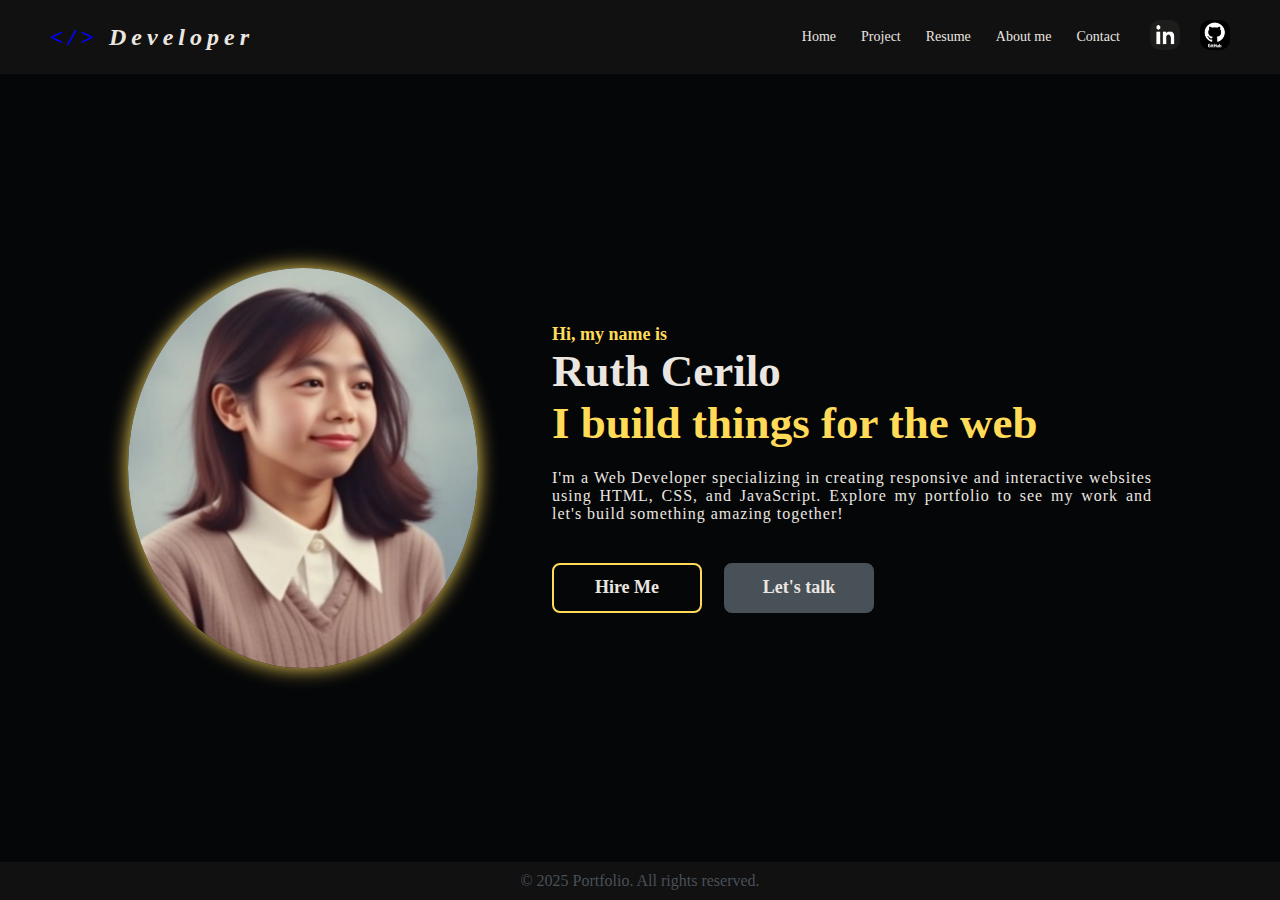
<file: index.html>
<!DOCTYPE html>
<html>
    <head>
        <meta charset="UTF-8">
        <meta name="viewport" content="width=device-width, initial-scale=1.0">
        <link rel="stylesheet" href="style.css">
        <title>Home</title>
        <!--Filename: index.html-->
    </head>
    <body>
        <header>
            <div class="header-container">
                <h3 class="logo-name"><span>&lt;/&gt;</span>Developer</h3>
                <div class="nav-icons-group">
                    <nav>
                        <a href="index.html">Home</a>
                        <a href="projects.html">Project</a>
                        <a href="resume.html">Resume</a>
                        <a href="aboutme.html">About me</a>
                        <a href="contactme.html">Contact</a>
                    </nav>

                    <!-- Social Icons (LinkedIn and GitHub) -->
                    <div class="social-icons">
                        <a href="https://www.linkedin.com/in/ruth-cerilo-bb944035b?utm_source=share&utm_campaign=share_via&utm_
                        content=profile&utm_medium=android_app">
                            <img src="linkedin-logo.jpg" alt="LinkedIn" class="social-icon"> <!-- LinkedIn logo -->
                        </a>
                        <a href="https://github.com" target="_blank">
                            <img src="github-logo.jpg" alt="GitHub" class="social-icon"> <!-- GitHub logo -->
                        </a>
                    </div>
                </div>
            </div>
        </header>
        
        <main class="content-container">
            <section class="home">
                <img src="profileimg.jpg" class="side-img">
                <div class="home-content">
                    <h4>Hi, my name is </h4>
                    <h3>Ruth Cerilo <br><span>I build things for the web</span></h3>
                    <p>I'm a Web Developer specializing in creating responsive and interactive websites 
                    using HTML, CSS, and JavaScript. Explore my portfolio to see my work and let's build 
                    something amazing together!</p>
                    <div class="btn-box">
                        <a href="https://mail.google.com/mail/?view=cm&fs=1&to=c08.developer@gmail.com" target="_blank">Hire Me</a>
                        <a href="https://wa.me/639128544006" target="_blank"" class="btn">Let's talk</a>
                    </div>
                </div>
            </section>
        </main>
        <footer>&copy; 2025 Portfolio. All rights reserved.</footer>
    </body>
</html>
</file>
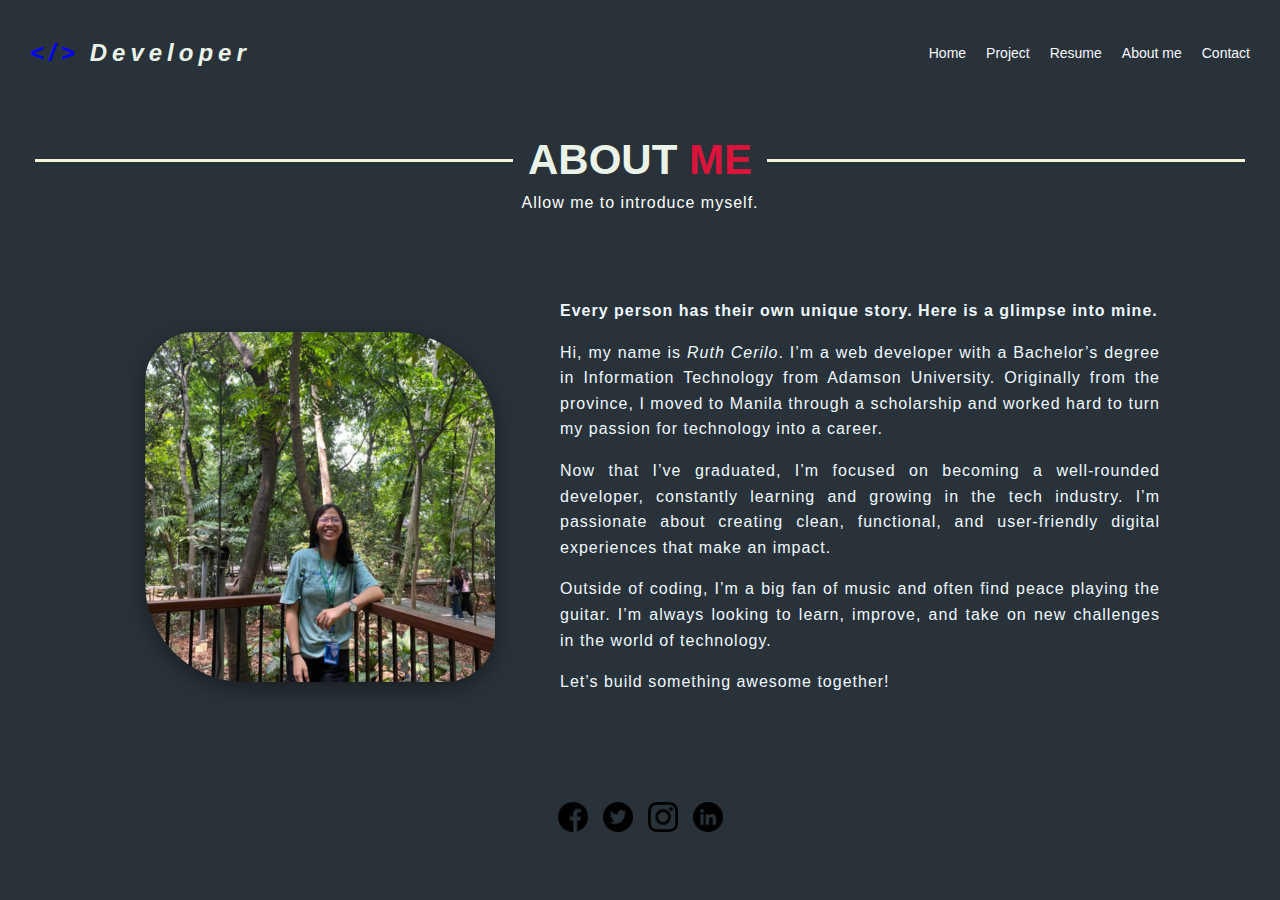
<file: aboutme.html>
<!DOCTYPE html>
<html lang="en">
<head>
  <meta charset="UTF-8" />
  <meta name="viewport" content="width=device-width, initial-scale=1.0"/>
  <title>About Me</title>
  <!--Filename: aboutme.html-->
  <style>
    body {
      background-color: #293239;
      margin: 0;
      padding: 0;
      font-family: sans-serif;
    }

    /* Navbar */
    .navbar {
      display: flex;
      justify-content: space-between;
      align-items: center;
      padding: 15px 30px;
    }

    .logo-name {
      display: flex;
      align-items: center;
      gap: 10px;
      font-size: 24px;
      font-style: italic;
      color: #ebf3e8;
      letter-spacing: 5px;
    }

    .logo-name span {
      color: blue;
    }

    nav {
      display: flex;
      gap: 20px;
    }

    nav a {
      text-decoration: none;
      font-size: 14px;
      color: ghostwhite;
      transition: 0.3s;
    }

    nav a:hover {
      color: #ffdb58;
      text-decoration: underline;
    }

    /* Section title */
    .about-section {
      margin: 30px 20px;
      text-align: center;
    }

    .title {
      display: flex;
      align-items: center;
      justify-content: center;
      font-size: 42px;
      font-weight: bold;
    }

    .line {
      flex: 1;
      height: 3px;
      background-color: beige;
      margin: 0 15px;
    }

    .text {
      color: #ebf3e8;
    }

    .text span {
      color: crimson;
    }

    .subtitle {
      font-size: 16px;
      color: #fff;
      margin-top: 10px;
      letter-spacing: 1px;
    }

    /* About content */
    .content {
      display: flex;
      justify-content: center;
      align-items: flex-start;
      flex-wrap: wrap;
      gap: 40px;
      padding: 40px 20px;
      max-width: 1200px;
      margin: auto;
    }

    .left-panel {
      display: flex;
      flex-direction: column;
      align-items: center;
      margin: 50px 25px;
    }

    .photo-Me {
      width: 350px;
      height: 350px;
      border-radius: 50px 100px;
      box-shadow: 0 6px 20px rgba(0, 0, 0, 0.4);
      object-fit: cover;
    }

    .shrt-line {
      height: 1px;
      background-color: whitesmoke;
      width: 250px;
      margin-top: 15px;
    }

    .story {
      max-width: 600px;
      color: aliceblue;
      font-size: 16px;
      line-height: 1.6;
      letter-spacing: 1px;
      text-align: justify;
    }

    .begin {
      font-weight: bold;
      font-size: 16px;
      margin-bottom: 10px;
    }

    /* Social Media */
    .socmed {
      display: flex;
      justify-content: center;
      margin: 30px 0;
    }

    .social-icons {
      display: flex;
      gap: 15px;
    }

    .icon {
      width: 30px;
      height: 30px;
      transition: transform 0.3s;
    }

    .icon:hover {
      transform: scale(1.1);
    }

    /* Responsive Design */
    @media (max-width: 768px) {
      .navbar {
        flex-direction: column;
        align-items: center;
      }

      nav {
        gap: 10px;
        margin-top: 10px;
        text-align: center;
      }

      .title {
        font-size: 32px;
        flex-direction: column;
      }

      .line {
        display: none;
      }

      .content {
        flex-direction: column;
        align-items: center;
        padding: 20px 15px;
      }

      .photo-Me {
        width: 250px;
        height: 250px;
      }

      .story {
        font-size: 15px;
      }

      .logo-name {
        font-size: 20px;
      }
    }

    @media (max-width: 480px) {
      .photo-Me {
        width: 200px;
        height: 200px;
      }

      .subtitle {
        font-size: 14px;
      }

      .story {
        font-size: 14px;
      }

      .icon {
        width: 26px;
        height: 26px;
      }
    }

  </style>
</head>
<body>

  <!-- Navbar -->
  <header>
    <div class="navbar">
      <h3 class="logo-name"><span>&lt;/&gt;</span>Developer</h3>
      <nav>
        <a href="index.html">Home</a>
        <a href="projects.html">Project</a>
        <a href="resume.html">Resume</a>
        <a href="aboutme.html">About me</a>
        <a href="contactme.html">Contact</a>
      </nav>
    </div>
  </header>

  <!-- About Me Section -->
  <div class="about-section">
    <div class="title">
      <div class="line"></div>
      <div class="text">ABOUT <span>ME</span></div>
      <div class="line"></div>
    </div>
    <div class="subtitle">Allow me to introduce myself.</div>
  </div>

  <div class="content">
    <div class="left-panel">
      <img src="aboutme.jpg" class="photo-Me" alt="My photo" />
    </div>
    <aside class="story">
      <p class="begin">Every person has their own unique story. Here is a glimpse into mine.</p>
      <p>Hi, my name is <em>Ruth Cerilo</em>. I’m a web developer with a Bachelor’s degree in Information Technology from Adamson University. Originally from the province, I moved to Manila through a scholarship and worked hard to turn my passion for technology into a career.</p>
      <p>Now that I’ve graduated, I’m focused on becoming a well-rounded developer, constantly learning and growing in the tech industry. I’m passionate about creating clean, functional, and user-friendly digital experiences that make an impact.</p>
      <p>Outside of coding, I’m a big fan of music and often find peace playing the guitar. I’m always looking to learn, improve, and take on new challenges in the world of technology.</p>
      <p>Let’s build something awesome together!</p>
    </aside>
  </div>

  <!-- Social Media -->
  <div class="socmed">
    <div class="social-icons">
      <a href="https://www.facebook.com/share/1Euq2Fi2pD/?mibextid=qi2Omg">
        <img src="facebook.png" class="icon" alt="Facebook"></a>
      <a href="https://twitter.com/">
        <img src="twitter.png" class="icon" alt="Twitter"></a>
      <a href="https://www.instagram.com/rutheyeber_snach?igsh=MXh0d2R2NTR3cXUzZg==">
        <img src="instagram.png" class="icon" alt="Instagram"></a>
      <a href="https://www.linkedin.com/in/ruth-cerilo-bb944035b?utm_source=share&utm_campaign=share_via&utm_content=profile&utm_medium=android_app">
        <img src="linkedin.png" class="icon" alt="LinkedIn"></a>
    </div>
  </div>

</body>
</html>
</file>
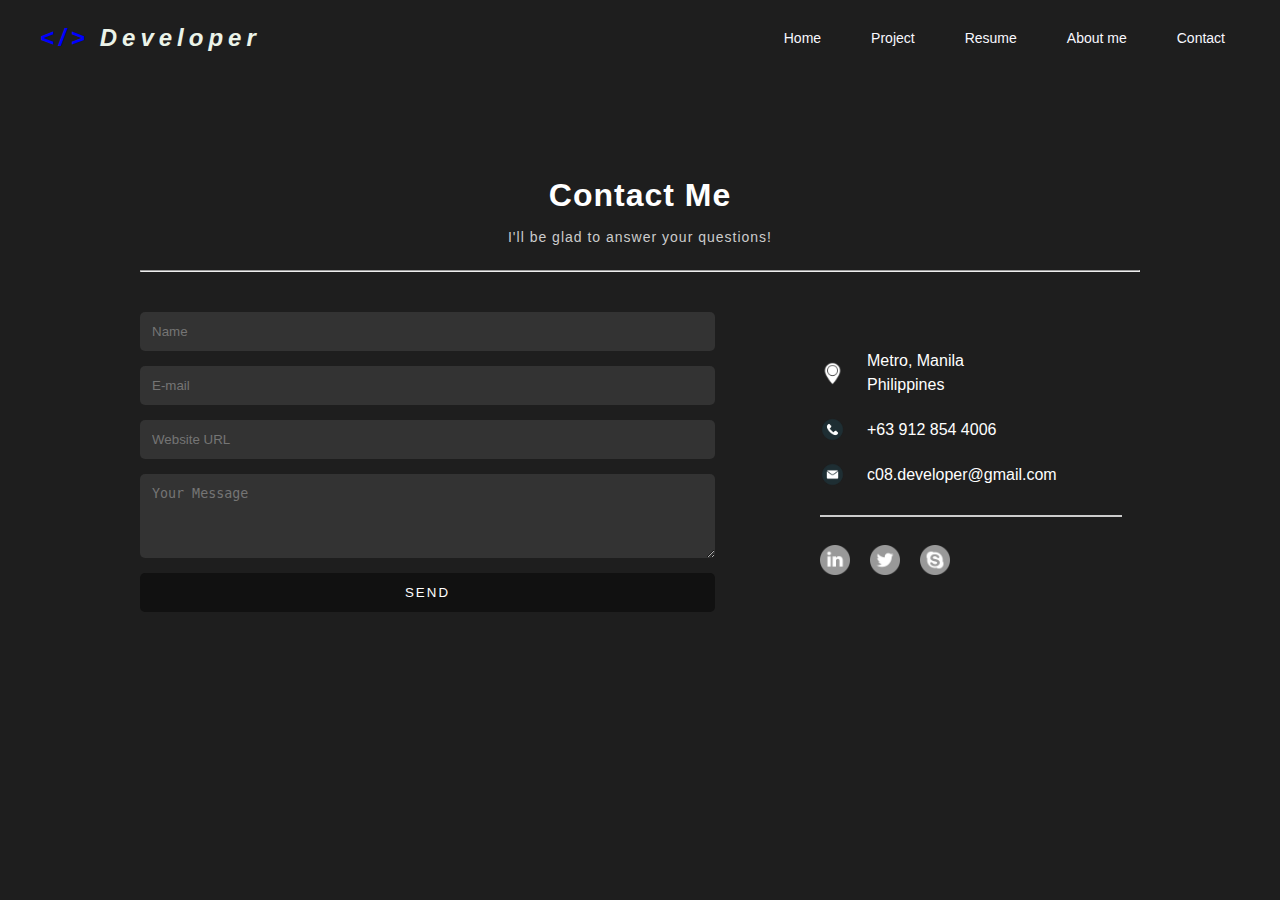
<file: contactme.html>
<!DOCTYPE html>
<html>
    <head>
        <meta charset="UTF-8">
        <meta name="viewport" content="width=device-width, initial-scale=1.0">
        <title>Contact Me</title>
        <!--Filename: contactme.html-->
        <style>
            /* General Body style */
            body {
                background-color: #1e1e1e;
                color: #fff;
                font-family: Arial, sans-serif;
                padding: 0;
                margin: 0;
            }

            /* Logo styling */
            .logo-name {
                display: flex;
                align-items: left;
                gap: 10px;
                font-size: 24px;
                font-style: italic;
                color: #EBF3E8;
                letter-spacing: 5px;
            }

            .logo-name span {
                color: blue;
            }

            /* Navigation bar styling */
            .navbar {
                display: flex;
                justify-content: space-between;
                align-items: center;
                padding: 0 20px 10px;
                margin: 0 20px 0 20px; 
            }

            /* Navigation links */
            nav {
                gap: 20px;
                display: flex;
                justify-content: flex-end; /* This aligns the links to the right */
            }

            nav a {
                text-decoration: none;
                font-size: 14px;
                color: ghostwhite;
                margin: 0 15px;
            }

            nav a:hover {
                text-decoration: underline;
                color: #FFDB58;
            }

            /* Contact section layout */
            .contact-section {
                max-width: 1000px;
                margin: 50px auto;
                padding: 20px;
                text-align: center;
            }

            .contact-section h1 {
                margin-bottom: 15px;
                font-size: 2rem;
                letter-spacing: 1px;
                font-weight: bold;
            }

            .contact-section p {
                font-size: 14px;
                color: #ccc;
                letter-spacing: 1px;
                margin-bottom: 25px;
            }

            /* Flex Container for Form and Info */
            .contact-container {
                display: flex;
                justify-content: space-between;
                flex-wrap: wrap;
                margin-top: 40px;
            }

            /* Contact form styling */
            .contact-form {
                flex: 1;
                min-width: 45%;
                display: flex;
                flex-direction: column;
                gap: 15px;
            }

            .contact-form input,
            .contact-form textarea {
                padding: 12px;
                background-color: #333;
                border: none;
                color: #fff;
                border-radius: 5px;
            }

            .contact-form button {
                background-color: #111;
                color: #fff;
                padding: 12px;
                border: none;
                border-radius: 5px;
                cursor: pointer;
                letter-spacing: 2px;
            }

            /* Contact information section */ 
            .container-info {
                display: flex;
                min-width: 30%;
                margin-left: 85px;
                color: #fff;
                padding: 20px;
                border-radius: 10px;
                text-align: justify;
                display: flex;
                flex-direction: column;
                gap: 20px;
                justify-content: center;
            }

            .container-info hr {
                width: 100%;
                margin-left: 0;
                border: 1px solid #ccc;
            }

            .info-item {
                display: flex;
                align-items: center;
                gap: 10px;
                font-size: 16px;
                line-height: 1.5;
            }

            /* Icons styling */
            .info-item i {
                border-right: 2px solid #888;
                font-size: 20px;
                color: #ccc;
            }

            .info-icon {
                width: 25px;
                height: 25px;
            }

            /* Social Media icons */
            .social-icons {
                display: flex;
                gap: 20px;
            }

            .icon {
                display: grid;
                grid-template-columns: 3fr 1fr;
                width: 30px;
                height: 30px;
            }

            /* Responsive Design */
            @media (max-width: 768px) {
                .navbar {
                    display: flex;
                    flex-direction: column;
                    align-items: center;
                }

                nav {
                    font-size: 12px;
                    gap: 10px;
                    margin-top: 10px;
                    text-align: center;
                }

                .contact-section  hr {
                    width: 70%;
                }

                .contact-container {
                    flex-direction: column;
                    align-items: center;
                }

                .contact-form, 
                .container-info {
                    min-width: 50%;
                    width: 50%;
                    margin: 0;
                    padding: 20px;
                }

                .contact-form input,
                .contact-form textarea,
                .contact-form button {
                    font-size: 14px;
                    width: 100%;
                }

                .info-item {
                    font-size: 14px;
                    flex-direction: row;
                    align-items: flex-start;
                    gap: 10px;
                }

                .info-icon {
                    width: 20px;
                    height: 20px;
                }

                .social-icons {
                    justify-content: left;
                    flex-wrap: wrap;
                }

                .icon {
                    width: 25px;
                    height: 25px;
                }

                .container-info hr {
                    width: 100%;
                }
            }
        </style>
    </head>
    <body>
        <!--Header with Navigation-->
        <header>
            <div class="navbar">
                <h3 class="logo-name"><span>&lt;/&gt;</span>Developer</h3>
                <nav>
                    <a href="index.html">Home</a>
                    <a href="projects.html">Project</a>
                    <a href="resume.html">Resume</a>
                    <a href="aboutme.html">About me</a>
                    <a href="contactme.html">Contact</a>
                </nav>
            </div>
        </header>

        <!--Contact section-->
        <div class="contact-section">
            <h1>Contact Me</h1>
            <p>I'll be glad to answer your questions!</p>
            <hr>
            <div class="contact-container">
                <!--Contact form-->
                <form class="contact-form" action="https://formspree.io/f/xrbpjlnp" method="POST"> 
                    <input type="text" name="name" placeholder="Name" required>
                    <input type="email" name="email" placeholder="E-mail" required>
                    <input type="text" name="website" placeholder="Website URL">
                    <textarea name="message" placeholder="Your Message" rows="4" required></textarea>
                    <button type="submit">SEND</button>
                </form>

                <!---Contact info and Socials-->
                <div class="container-info">
                    <div class="info-item"><img src="gps.png" class="info-icon" alt="Location">
                        <i class="fas fa-map-marker-alt"></i> Metro, Manila<br>Philippines</div>
                    <div class="info-item"><img src="phonecall.png" class="info-icon" alt="Phone">
                        <i class="fas fa-phone"></i> +63 912 854 4006</div>
                    <div class="info-item"><img src="envelope.png"  class="info-icon" alt="E-mail">
                        <i class="fas fa-envelope"></i> c08.developer@gmail.com</div>
                    <hr>
                    <div class="social-icons">
                        <a href="https://www.linkedin.com/in/ruth-cerilo-bb944035b?utm_source=share&utm_campaign=share_via&utm_content=profile&utm_medium=android_app">
                            <img src="social.png" class="icon" alt="LinkedIn"></a>
                        <a href="https://twitter.com/">
                            <img src="socialX.png" class="icon" alt="Twitter"></a>
                        <a href="https://teams.live.com/l/skype/invite/vbNd3PvdQtqp">
                            <img src="socialS.png" class="icon" alt="Skype"></a>
                    </div>
                </div>
            </div>
        </div>
    </body>
</html>
</file>
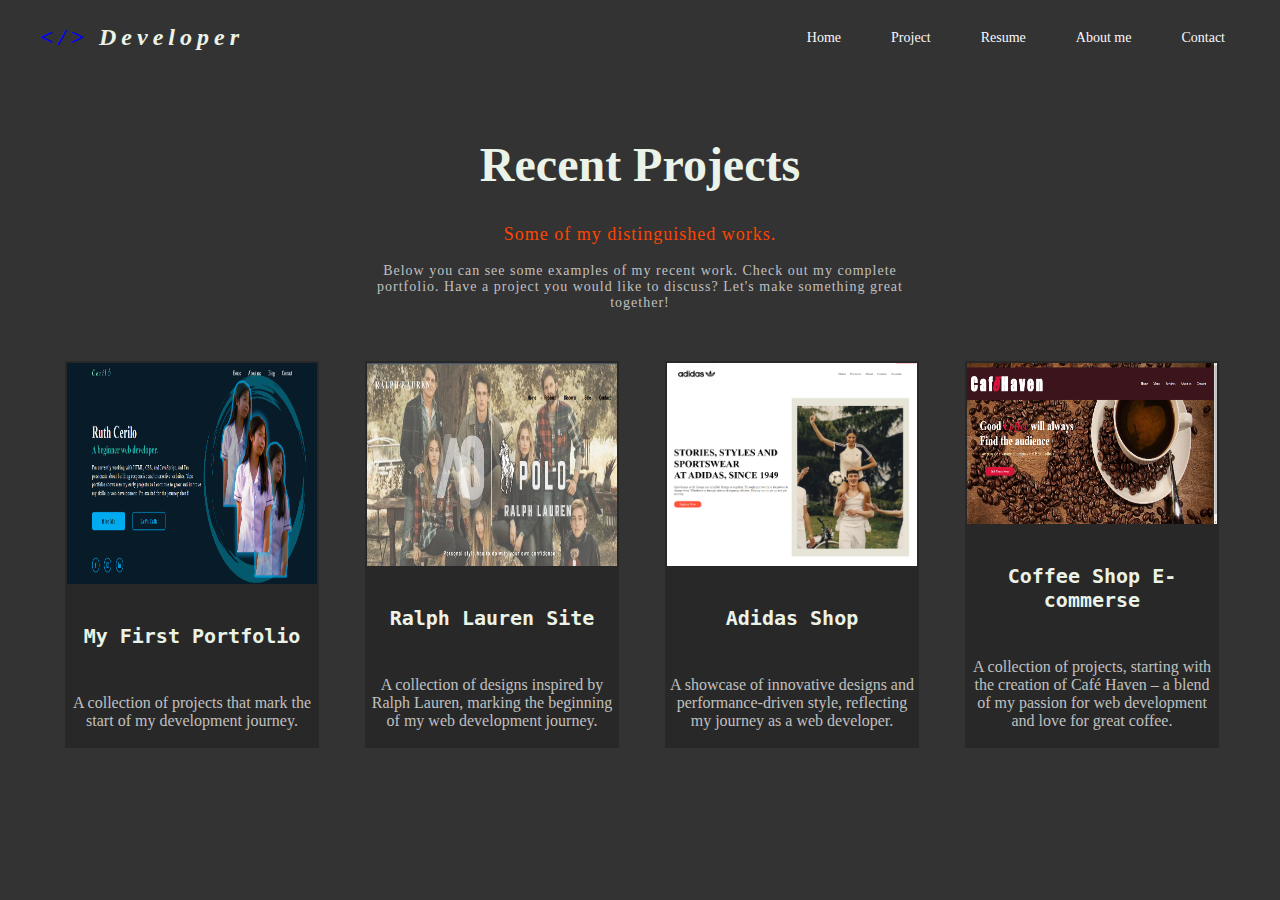
<file: projects.html>
<!DOCTYPE html>
<html>
    <head>
        <meta charset="UTF-8">
        <meta name="viewport" content="width=device-width, initial-scale=1.0">
        <title>Project</title>
        <!--Filename: projects.html-->
        <style>
            body {
                background-color: #333333;
                padding: 0;
                margin: 0;
                height: 100vh; 
            }

            /* Logo styling */
            .logo-name {
                display: flex;
                align-items: center;
                gap: 10px; /* Space between logo text and span */
                font-size: 24px;
                font-style: italic;
                color: #EBF3E8;
                letter-spacing: 5px;
            }

            .logo-name span {
                color: blue;
            }

            /* Navbar structure */
            .navbar {
                display: flex;
                justify-content: space-between;
                align-items: center;
                padding: 0 20px 10px;
                margin: 0 20px; 
            }

            /* Navigation links */
            nav {
                display: flex;
                gap: 20px;
            }

            nav a {
                text-decoration: none;
                font-size: 14px;
                color: ghostwhite;
                margin: 0 15px;
            }

            nav a:hover {
                text-decoration: underline;
                color: #FFDB58;
            }

            .txt {
                display: flex;
                flex-direction: column;
                justify-content: flex-end;
                align-items: center;
                text-align: center;
                padding-top: 20px;
            }

            .txt h1 {
                font-size: 48px;
                color: #EBF3E8;
            }

            .txt p {
                font-size: 18px;
                color: orangered;
                letter-spacing: 1px;
                margin-top: auto;
            }

            #chck {
                display: flex;
                font-size: 14px;
                color: #C0C0C0;
                justify-content: center;
                align-items: center;
                text-align: center;
                letter-spacing: 1px;
                width: 45%;
                margin: 0 auto;
            }

            /* Styling the figures */
            figure {
                display: flex;
                flex-direction: column;
                align-items: center;
                justify-content: center;
                text-align: center;
                gap: 30px;
                background-color: rgba(0, 0, 0, 0.2);
                transition: all 0.3s ease; /* Smooth transition for hover effect */
                border: 2px solid transparent; /* Initially transparent border */
                margin-top: 50px;
                margin-bottom: 75px;
                width: 100%;
            }

            /* Grid layout for project items */
            .prjs {
                display: grid;
                grid-template-columns: repeat(4, 250px); 
                justify-content: center;
                gap: 50px;
                position: relative;
                right: 40px;
            }

            .img-1 {
                width: 100%;
                height: 100%;
            }

            /* Styling for project captions */
            .cap-1 {
                padding-top: 10px;
                font-size: 20px;
                font-family: monospace;
                color: #EBF3E8;
                font-weight: bold;
            }

            .subtxt {
                color: #C0C0C0;
            }

            /* Hover effect for the figure (glow and scale) */
            figure:hover {
                transform: scale(1.05); /* Slight zoom effect */
                border-color: rgba(255, 0, 0, 0.8); /* Red border on hover */
                box-shadow: 0 0 10px rgba(255, 0, 0, 0.8); /* Red glow on hover */
            }

            /* Responsive Styles */
            /* Adjust layouts for smaller screen sizes */
            @media (max-width: 768px) {
                .txt {
                    justify-items: center;
                    align-items: center;
                    text-align: center;
                }

                .txt h1 {
                    font-size: 28px;
                }

                .txt p {
                    font-size: 14px;
                }

                #chck {
                    font-size: 12px;
                }

                .navbar {
                    flex-direction: column;
                    align-items: center;
                }

                nav {
                    flex-direction: column;
                    gap: 5px;
                    text-align: center;
                }

                .prjs {
                    flex-direction: column;
                    grid-template-columns: repeat(2, 1fr);
                }

                .img-1 {
                    width: 100%;
                    height: 100%;
                }

                .cap-1 {
                    font-size: 16px;
                }

                figure {
                    margin-top: 50px;
                }
            }
        </style>
    </head>
    <body>

        <header>
            <div class="navbar">
                <h3 class="logo-name"><span>&lt;/&gt;</span>Developer</h3>
                <nav>
                    <a href="index.html">Home</a>
                    <a href="projects.html">Project</a>
                    <a href="resume.html">Resume</a>
                    <a href="aboutme.html">About me</a>
                    <a href="contactme.html">Contact</a>
                </nav>
            </div>
        </header>

        <div class="txt">
            <h1>Recent Projects</h1>
            <p>Some of my distinguished works.</p>
        </div>

        <p id=chck>Below you can see some examples of my recent work. Check out my complete portfolio.
            Have a project you would like to discuss? Let's make something great together!</p>
        
        <!-- Project section with multiple projects listed -->
        <section class="prjs">
            <!-- Project 1 -->
            <figure>
                <img src="portfolio_prj.png" class="img-1">
                <figcaption class="cap-1">My First Portfolio</figcaption>
                <p class="subtxt">A collection of projects that mark the start of my development journey.</p>
            </figure>
            <!-- Project 2 -->
            <figure>
                <img src="ralphlauren.png" class="img-1">
                <figcaption class="cap-1">Ralph Lauren Site</figcaption>
                <p class="subtxt">A collection of designs inspired by Ralph Lauren, marking the beginning of my web development journey.</p>
            </figure>
            <!-- Project 3 -->
            <figure>
                <img src="adidas.png" class="img-1">
                <figcaption class="cap-1">Adidas Shop</figcaption>
                <p class="subtxt">A showcase of innovative designs and performance-driven style, reflecting my journey as a web developer.</p>
            </figure>
            <!-- Project 4 -->
            <figure>
                <img src="coffeeshop.png" class="img-1">
                <figcaption class="cap-1">Coffee Shop E-commerse</figcaption>
                <p class="subtxt">A collection of projects, starting with the creation of Café Haven
                     – a blend of my passion for web development and love for great coffee.</p>
            </figure>
        </section>
    </body>
</html>
</file>
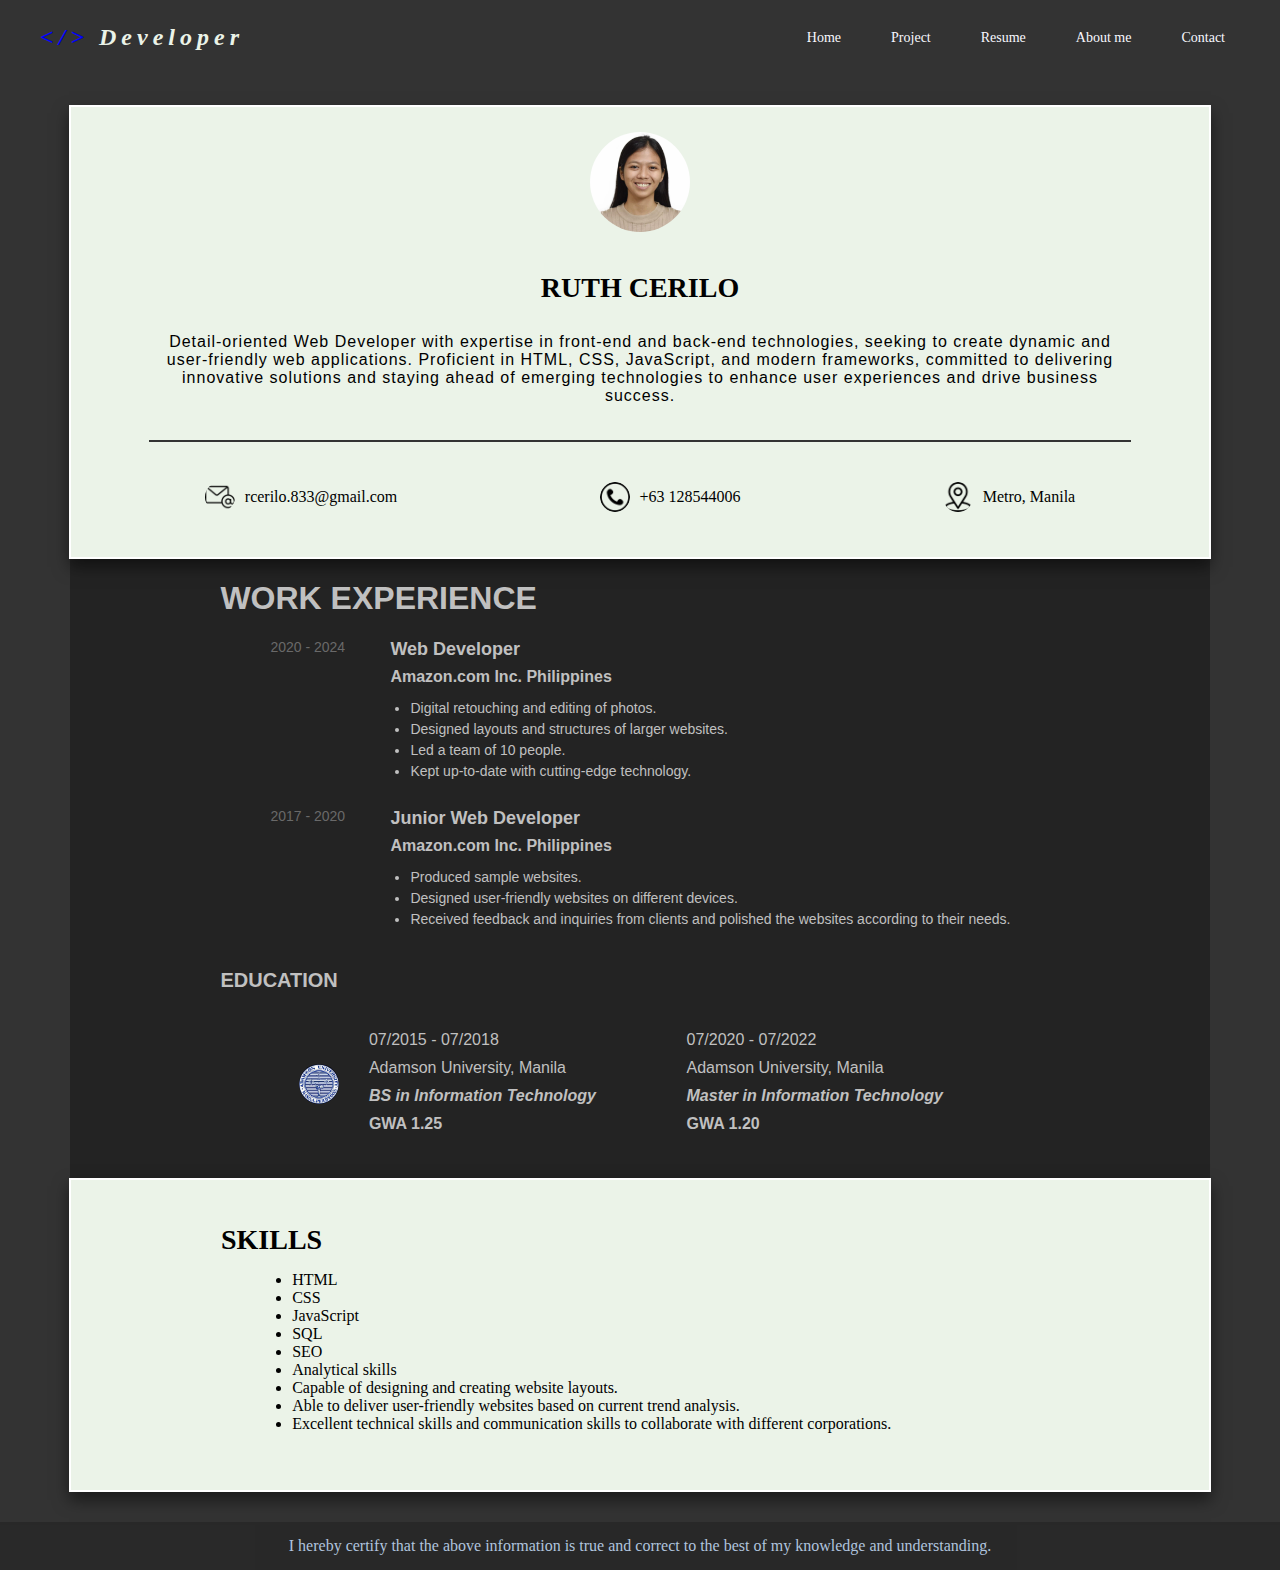
<file: resume.html>
<!DOCTYPE html>
<html>
    <head>
        <meta charset="UTF-8">
        <meta name="viewport" content="width=device-width, initial-scale=1.0">
        <title>Resume</title>
        <!--Filename: resume.html-->
        <style>
            body {
                display: flex;
                background-color: #333333;
                padding: 0;
                margin: 0;
                flex-direction: column;
            }

            /* Logo styling */
            .logo-name {
                display: flex;
                align-items: left;
                gap: 10px;
                font-size: 24px;
                font-style: italic;
                color: #EBF3E8;
                letter-spacing: 5px;
            }

            .logo-name span {
                color: blue;
            }

            /* Navbar structure */
            .navbar {
                display: flex;
                justify-content: space-between;
                align-items: center;
                padding: 0 20px 10px;
                margin: 0 20px 0 20px; 
            }

            /* Navigation links */
            nav {
                gap: 20px;
                display: flex;
                justify-content: flex-end; /* This aligns the links to the right */
            }

            nav a {
                text-decoration: none;
                font-size: 14px;
                color: ghostwhite;
                margin: 0 15px;
            }

            nav a:hover {
                text-decoration: underline;
                color: #FFDB58;
            }

            /* Main content */
            main {
                display: flex;
                justify-content: center; /* Center content horizontally */
                align-items: center; /* Center content vertically */
            }

            /* Box styling */
            .box {
                display: flex;
                flex-direction: column; /* Stack the image and text vertically */
                width: 85%;
                height: 400px;
                padding: 25px;
                border: 2px solid white;
                margin: 20px 20px 0 20px;
                justify-content: flex-start; /* Align at the top of the box */
                align-items: center; /* Center horizontally */
                text-align: center;
                color: black;
                background-color: #EBF3E8;
                box-shadow: 0 8px 15px rgba(0, 0, 0, 0.5);
            }

            /* Profile image */
            .box img {
                width: 100px; 
                height: 100px; 
                border-radius: 50%; /* Create a circle */
                object-fit: cover; /* Ensures the image maintains its aspect ratio within the circle */
            }

            .name {
                margin-top: 40px; /* Adds space between the image and the name */
                font-size: 28px; 
                font-weight: bold;
            }

            .objective {
                margin: 10px 5% 10px 5%;
                text-align: center;
                font-size: 16px;
                font-family: Arial, sans-serif;
                letter-spacing: 1px;
            }

            /* Horizontal line */
            hr {
                border: 1px solid #333;
                width: 90%;
                margin: 25px auto;
            }

            /* Contact info styling */
            .contact-info {
                display: flex;
                justify-content: space-between; /* Distributes elements (left, center, right) */
                align-items: center;
                width: 80%; 
                padding: 10px 20px;
                line-height: 2.5;
            }

            .contact-item {
                display: flex;
                align-items: center;
                gap: 10px;
            }

            .contact-info img {
                width: 30px;
                height: 30px;
            }

            .trans {
                background-color: rgba(0, 0, 0, 0.3);
                width: 89%;
                margin: 0 auto;
            }

            /* Work experience section */
            .work-experience {
                font-family: Arial, sans-serif;
                color: #C0C0C0;
                margin-left: 150px;
            }

            .work-experience h2 {
                font-size: 20px;
                font-weight: bold;
                margin-bottom: 10px;
            }

            .job-entry {
                display: flex;
                gap: 20px;
                margin-bottom: 15px;
                margin-left: 50px;
            }

            .job-date {
                font-size: 14px;
                color: #696969;
                width: 100px;
            }

            .job-details {
                flex-grow: 1; /* Expands to fill remaining space */
            }

            .job-title {
                font-size: 18px;
                font-weight: bold;
            }

            .company {
                font-weight: bold;
                padding-top: 8px;
            }

            .job-description {
                font-size: 14px;
                margin-top: 5px;
            }

            .job-description ul {
                padding-left: 20px;
            }

            .job-description li {
                margin-bottom: 5px;
            }

            /* Education background section */
            .edu-background {
                font-family: Arial, sans-serif;
                color: #C0C0C0;
                margin-left: 150px;
                display: flex;
                justify-content: space-between;
                gap: 50px;
            }

            .edu-background h1 {
                font-size: 20px;
                font-weight: bold;
            }

            .edu-container {
                display: flex;
                align-items: center;
                justify-content: flex-start;
                position: relative;
                width: 100%;
                right: 10%;
                gap: 30px;
                margin-top: 70px;
                padding-bottom: 40px;
            }

            .logo {
                width: 40px;
                border-radius: 50%;
                margin-left: 10px;
                margin-top: 5px;
            }

            .edu-info {
                display: flex;
                flex-direction: column;
                justify-content: center;
                width: 35%;
            }

            .edu-info p {
                margin: 5px 0;
            }

            .degree {
                font-style: italic;
                font-weight: bold;
                margin-top: 5px;
            }

            .gpa {
                margin-top: 5px;
                font-weight: bold;
            }

            /* Skills box styling */
            .box-skills {
                display: flex;
                width: 85%;
                height: 260px;
                padding: 25px;
                border: 2px solid white;
                margin: 0 auto;
                align-items: left; 
                text-align: left;
                color: black;
                background-color: #EBF3E8;
                box-shadow: 0 8px 15px rgba(0, 0, 0, 0.5);
            }

            .skills {
                margin-left: 125px;
                font-size: 28px;
                font-weight: bold;
            }

            .list-of-skills {
                display: flex;
                position: relative;
                top: 50px;
                right: 70px;
            }

             /* Footer */
            footer {
                background-color: rgba(0, 0, 0, 0.2);
                text-align: center;
                color: lightsteelblue;
                padding: 15px;
                margin-top: 30px;
            }

            /* Responsive Design */
            /* Adjustments for smaller screens */
            @media (max-width: 768px) {
                .navbar {
                    flex-direction: column; /* Stack navbar items vertically on small screens */
                    align-items: center;
                }

                nav {
                    flex-direction: column; /* Stack links vertically on smaller screens */
                    gap: 10px;
                    text-align: center;
                }

                .box {
                    width: 95%; /* Adjust the box width for smaller screens */
                    height: auto; /* Allow box height to adjust */
                }

                .contact-info {
                    display: flex;
                    flex-direction: column;
                    align-items: center;
                }

                .work-experience, .edu-background {
                    margin: 0 auto; /* Center horizontally */
                    width: 90%;     /* Responsive width */
                    display: flex;
                    flex-direction: column;
                    justify-content: left;
                    align-items: left;
                }

                .edu-container {
                    flex-direction: column; /* Stack education information vertically */
                    align-items: center;
                    right: 0;
                }

                .box-skills {
                    width: 85%; /* Make skills box responsive */
                    margin: 0 auto;
                    flex-direction: column;
                }

                .skills {
                    margin-left: 0; /* Adjust skill title margin for smaller screens */
                    padding: 0;
                    font-size: 24px;
                }

                .list-of-skills {
                    flex-direction: column; /* Stack skills vertically */
                    top: 0;
                    right: 0;
                }
            }

        </style>
    </head>
    <body>
        <header>
            <div class="navbar">
                <h3 class="logo-name"><span>&lt;/&gt;</span>Developer</h3>
                <nav>
                    <a href="index.html">Home</a>
                    <a href="projects.html">Project</a>
                    <a href="resume.html">Resume</a>
                    <a href="aboutme.html">About me</a>
                    <a href="contactme.html">Contact</a>
                </nav>
            </div>
        </header>

        <main>
            <div class="box">
                <img src="photo.jpg" alt="Profile Image">
                <h1 class="name">RUTH CERILO </h1>
                <p class="objective">Detail-oriented Web Developer with expertise in front-end and 
                back-end technologies, seeking to create dynamic and user-friendly web applications. 
                Proficient in HTML, CSS, JavaScript, and modern frameworks, committed to delivering 
                innovative solutions and staying ahead of emerging technologies to enhance user experiences 
                and drive business success.</p>

                <!-- This <hr> tag creates a horizontal line on the page -->
                <hr>
                <div class="contact-info">
                    <!-- Left: Email -->
                    <div class="contact-item">
                        <img src="email.png" alt="Email Icon">
                        <span>rcerilo.833@gmail.com</span>
                    </div>
                
                    <!-- Center: Mobile -->
                    <div class="contact-item">
                        <img src="phone.png" alt="Phone Icon">
                        <span>+63 128544006</span>
                    </div>
                
                    <!-- Right: Location -->
                    <div class="contact-item">
                        <img src="location.png" alt="Location Icon">
                        <span>Metro, Manila</span>
                    </div>
                </div>   
            </div>
        </main>

        <section class="trans">
            <!--Work Ecperience section-->
            <section class="work-experience">
                <h1>WORK EXPERIENCE</h1>
    
                <section class="job-entry">
                    <div class="job-date">2020 - 2024 </div>
                    <div class="job-details">
                        <div class="job-title">Web Developer </div>
                        <div class="company">Amazon.com Inc. Philippines</div>
                        <div class="job-description">
                            <ul>
                                <li>Digital retouching and editing of photos.</li>
                                <li>Designed layouts and structures of larger websites.</li>
                                <li>Led a team of 10 people.</li>
                                <li>Kept up-to-date with cutting-edge technology.</li>
                            </ul>
                        </div>
                    </div>
                </section>
    
                <section class="job-entry">
                    <div class="job-date">2017 - 2020 </div>
                    <div class="job-details">
                        <div class="job-title">Junior Web Developer </div>
                        <div class="company">Amazon.com Inc. Philippines</div>
                        <div class="job-description">
                            <ul>
                                <li>Produced sample websites.</li>
                                <li>Designed user-friendly websites on different devices.</li>
                                <li>Received feedback and inquiries from clients and polished the websites according to their needs.</li>
                            </ul>
                        </div>
                    </div>
                </section>
            </section>
    
            <!--Educational Background Section-->
            <section class="edu-background">
                <h1>EDUCATION</h1>
                <div class="edu-container">
                    <img src="education.jpg" class="logo"> 
                    <div class="edu-info">
                    <p>07/2015 - 07/2018</p>
                    <p>Adamson University, Manila</p>
                    <p class="degree">BS in Information Technology</p>
                    <p class="gpa">GWA 1.25</p>
                    </div>
                <div class="edu-info">
                    <p>07/2020 - 07/2022</p>
                    <p>Adamson University, Manila</p>
                    <p class="degree">Master in Information Technology</p>
                    <p class="gpa">GWA 1.20</p>
                    </div>
                </div>
            </section>
        </section>

        <!--Skills-->
        <div class="box-skills">
            <h1 class="skills">SKILLS </h1>
            <div class="list-of-skills">
                <ul>
                    <li>HTML</li>
                    <li>CSS</li>
                    <li>JavaScript</li>
                    <li>SQL</li>
                    <li>SEO</li>
                    <li>Analytical skills</li>
                    <li>Capable of designing and creating website layouts.</li>
                    <li>Able to deliver user-friendly websites based on current trend analysis.</li>
                    <li>Excellent technical skills and communication skills to collaborate with different corporations.</li>
                </ul>
            </div>
        </div>

        <footer>I hereby certify that the above information is true and correct to the best of my 
            knowledge and understanding.</footer>
    </body>
</html>
</file>
<file: style.css>
/* Reset default margin, padding, and box-sizing */
* {
    margin: 0;
    padding: 0;
    box-sizing: border-box;
}

/* Root colors */
:root {
    --white: #EBE6E0;
    --black: #050608;
    --blue: #0000FF;
    --gray: #485058;
    --mustard-yellow: #FFDB58;
}

/* Body setup */
body {
    display: flex;
    flex-direction: column;
    background-color: var(--black);
    height: 100vh;
}

/* Header container */
.header-container {
    display: flex;
    justify-content: space-between;
    align-items: center; /* Align logo and nav at the same level */
    background-color: #111111;
    padding: 20px 50px;
    flex-wrap: wrap;
    width: 100%;
    overflow: hidden;
}

/* Logo styling */
.logo-name {
    display: flex;
    align-items: center;
    gap: 10px;
    font-size: 24px;
    font-style: italic;
    letter-spacing: 5px;
    color: var(--white);
}

.logo-name span {
    color: var(--blue);
}

.nav-icons-group {
    display: flex;
    align-items: center;
    gap: 30px;
    max-width: 100%;
    flex-wrap: nowrap;
    overflow: hidden;
    margin-left: auto;
}

/* Navigation styling */
nav {
    display: flex;
    align-items: center;
    gap: 25px;
    flex-wrap: nowrap;
}

/* Navigation links styling */
nav a {
    color: var(--white);
    text-decoration: none;
    margin: 0;
    font-size: 14px;
}

nav a:hover {
    color: var(--mustard-yellow);
    text-decoration: underline;
}

/* Main content container */
.content-container {
    flex: 1;
    display: flex;
    justify-content: space-between;
    padding: 0 10%;
    gap: 50px;
    color: var(--white);
}

/* Home section styling */
.home {
    display: flex;
    justify-content: space-between;
    align-items: center;
    gap: 50px;
    flex-wrap: wrap;
    width: 100%;
}

.home-content {
    max-width: 600px;
}

.home-content h4 {
    font-size: 18px;
    color: var(--mustard-yellow);
}

.home-content h3 {
    font-size: 45px;
    font-weight: bolder;
}

.home-content span {
    color: var(--mustard-yellow);
}

.home-content p {
    font-size: 16px;
    margin: 20px 0 40px;
    text-align: justify;
    letter-spacing: 1px;
}

/* Flexbox container for buttons */
.btn-box {
    display: flex;
    gap: 22px; /* Adds space between buttons */
}

/* Button styling */
.btn-box a {
    display: inline-flex;
    justify-content: center;
    align-items: center;
    width: 150px;
    height: 50px;
    border: 2px solid var(--mustard-yellow);
    color: var(--white);
    text-decoration: none;
    font-weight: 600;
    font-size: 18px;
    border-radius: 8px;
    transition: 0.3s ease;
}

.home-content .btn {
    background: var(--gray);
    border: 2px solid var(--gray);
}

.btn-box a:hover {
    transform: scale(1.2);
}

.home-content .btn:hover {
    background-color: transparent;
}

/* Social icon container */
.social-icons {
    display: flex;
    gap: 20px;
    flex-shrink: 0;
}

/* Social icon styling */
.social-icon {
    width: 30px;
    height: 30px;
    transition: transform 0.3s ease;
    border-radius: 10px;
}

/* Hover effect for social icons */
.social-icon:hover {
    transform: scale(1.2);
}

/* Footer styling */
footer {
    background: #111111;
    color: var(--gray);
    padding: 10px;
    text-align: center;
    margin-top: auto; /* Pushes the footer to the bottom */
}

/* Image Styling and Layout */
.side-img {
    width: 350px;
    height: 400px;
    border-radius: 50%;
    box-shadow: 0 0 20px var(--mustard-yellow);
    transition: box-shadow 0.4s ease, transform 0.4s ease;
    cursor: pointer;
}

.side-img:hover {
    box-shadow: 0 0 30px var(--mustard-yellow), 0 0 60px var(--mustard-yellow), 0 0 90px var(--mustard-yellow);
    transform: scale(1.05); /* Slight zoom effect on hover */
}

/* Mobile Responsiveness adjustments */
@media (max-width: 768px) {
    
    .header-container {
        flex-direction: column;
        align-items: center;
        padding: 20px;
        text-align: center;
    }

    .nav-icons-group {
        flex-direction: column;
        align-items: center;
        gap: 15pxx;
        margin-left: 0;
        margin-top: 10px;
    }

    .logo-name {
        text-align: center;
        width: 100%;
        justify-content: center;
        display: flex;
    }

    nav {
        flex-direction: column;
        gap: 10px;
    }

    nav a {
        text-align: center;
        font-size: 14px;
        margin: 8px 0;
    }

    /* Content layout for smaller screens */
    .content-container {
        flex-direction: column;
        align-items: center;
        padding: 0 5%;
        gap: 20px;
        text-align: center;
    }

    .home {
        flex-direction: column;
        align-items: center;
        text-align: center;
    }

    /* Make image responsive */
    .side-img {
        margin-top: 100px;
        width: 200px;
        height: 200px;
        border-radius: 50%;
        box-shadow: 0 0 15px var(--mustard-yellow);
    }

    /* Adjust home section text for small screens */
    .home-content h3 {
        font-size: 32px;
    }

    .home-content p {
        font-size: 14px;
    }

    .btn-box {
        display: flex;
        flex-direction: column;
        gap: 15px;
        margin-bottom: 25px;
        align-items: center;
    }
    /* Adjust button layout on smaller screens */
    .btn-box a {
        width: 100px;
        font-size: 16px;
    }

    .social-icons {
        justify-content: center;
    }
    
    /* Adjust social icon size */
    .social-icon {
        width: 25px;
        height: 25px;
    }
}
</file>
